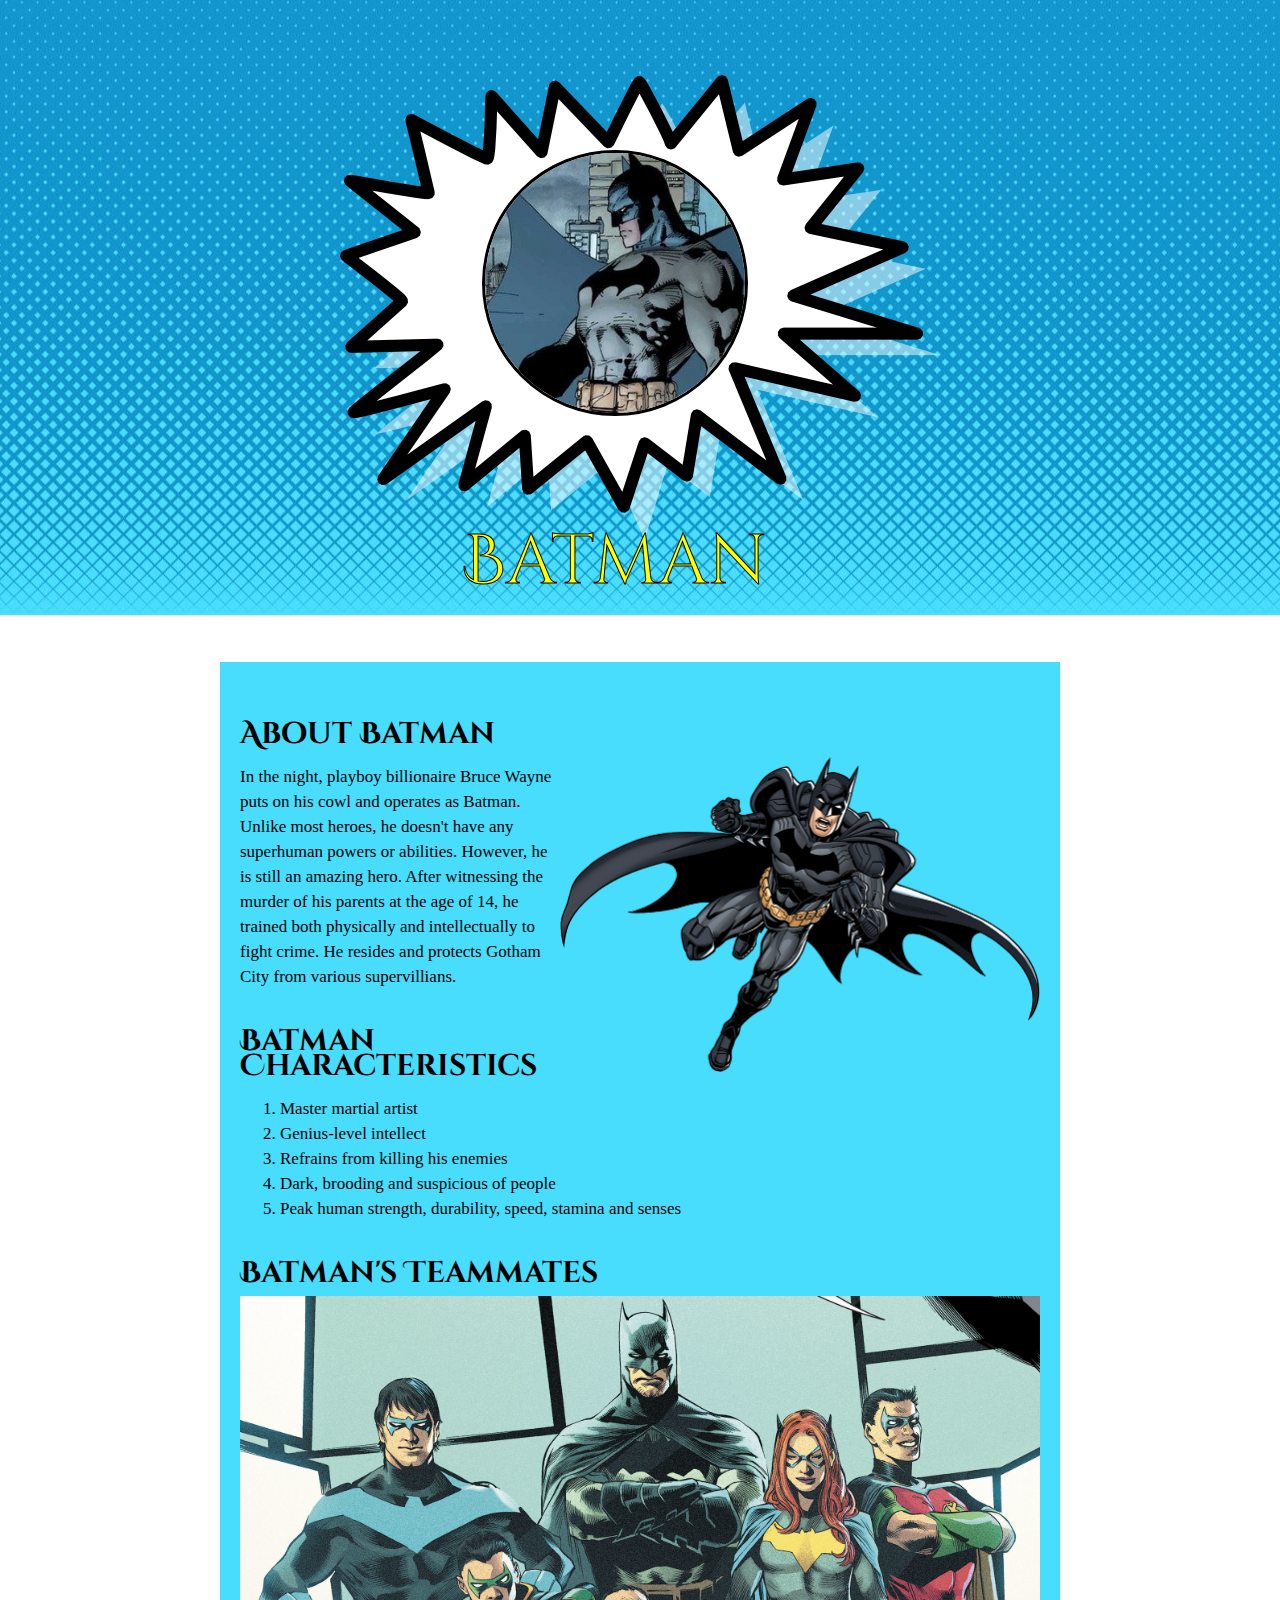
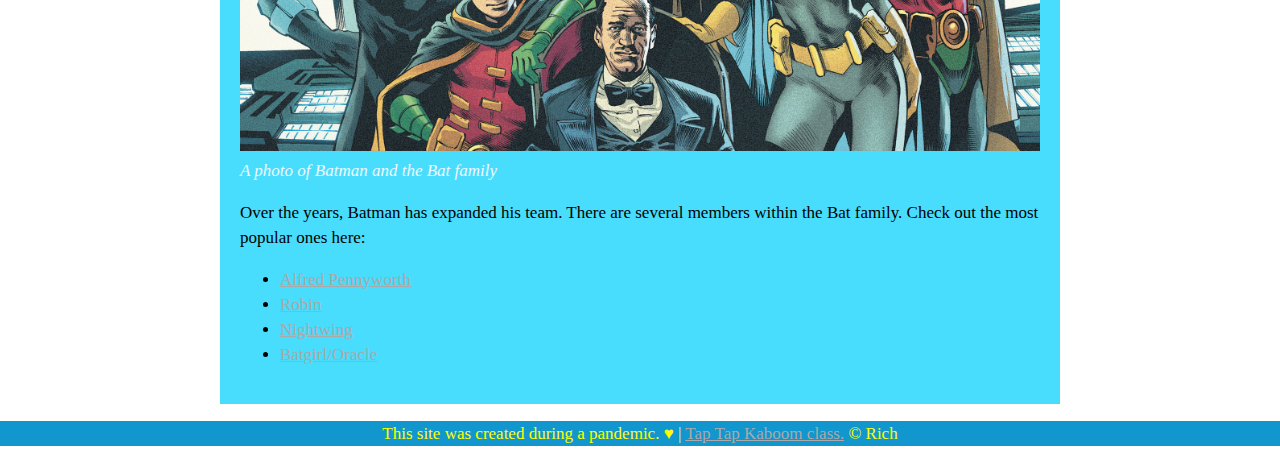
<file: index.html>
<!-- 0123456789012345678901234567890123456789012345678901234567890123456789012345678901234567890123456789 -->
<!DOCTYPE html>
<html lang="en">
<head>
    <meta charset="UTF-8">
    <meta name="viewport" content="width=device-width, initial-scale=1.0">
    <title>Batman</title>
    <link rel="icon" href="img/batman-avi.jpg">
    <link href="https://fonts.googleapis.com/css2?family=Cinzel+Decorative&display=swap" rel="stylesheet">
    <link rel="stylesheet" type="text/css" href="css/hero.css">
</head>
<body>
    <!-- header element -->
    <header>

        <img src="img/batman-avi.jpg" alt="">
        <!-- <img src="img/batman-redavi.jpg" alt=""> -->
        <h1>Batman</h1>
    </header>

    <!-- main element -->
    <main>
        <h2>About Batman</h2>
        <!-- <img src="img/Batman.jpg" alt="Batman!"> -->
        <img src="img/batman-black-fly.png" class="BlueBatman" alt="">
        <p>In the night, playboy billionaire Bruce Wayne puts on his cowl and operates as Batman. Unlike most
            heroes, he doesn't have any superhuman powers or abilities. However, he is still an amazing
            hero. After witnessing the murder of his parents at the age of 14, he trained both physically
             and intellectually to fight crime. He resides and protects Gotham City from various
              supervillians.</p>
        <!-- <img src="img/batman-family.jpg" alt=""> -->
        <!-- <p class="caption">Batman and the Bat family</p> -->
        <h2>Batman Characteristics</h2>
        <ol>
            <!-- <li>Scary cowl</li>
            <li>Silent and strong</li>
            <li>Has many enemies</li> -->
            <li>Master martial artist</li>
            <li>Genius-level intellect</li>
            <li>Refrains from killing his enemies</li>
            <li>Dark, brooding and suspicious of people</li>
            <li>Peak human strength, durability, speed, stamina and senses</li>
        </ol>

        <!-- friends -->

        <h2>Batman's Teammates</h2>
        <img src="img/batman-alfred-family.jpg" alt="Batman and his fam!">
        <p class="caption">A photo of Batman and the Bat family</p>
        <p>Over the years, Batman has expanded his team. There are several members within the Bat family.
             Check out the most popular ones here:</p>
        <ul>
            <li><a target="_blank" href="https://en.wikipedia.org/wiki/Alfred_Pennyworth">Alfred Pennyworth</a></li>
            <li><a target="_blank" href="https://en.wikipedia.org/wiki/Robin_(character)">Robin</a></li>
            <li><a target="_blank" href="https://en.wikipedia.org/wiki/Nightwing">Nightwing</a></li>
            <li><a target="_blank" href="https://en.wikipedia.org/wiki/Barbara_Gordon">Batgirl/Oracle</a></li>
        </ul>

    </main>

<!-- footer element -->
<footer>
    <p>This site was created during a pandemic. &hearts; | <a href="https://taptapkaboom.com">Tap Tap Kaboom class.</a> &copy; Rich</p>
</footer>

</body>
</html>
</file>
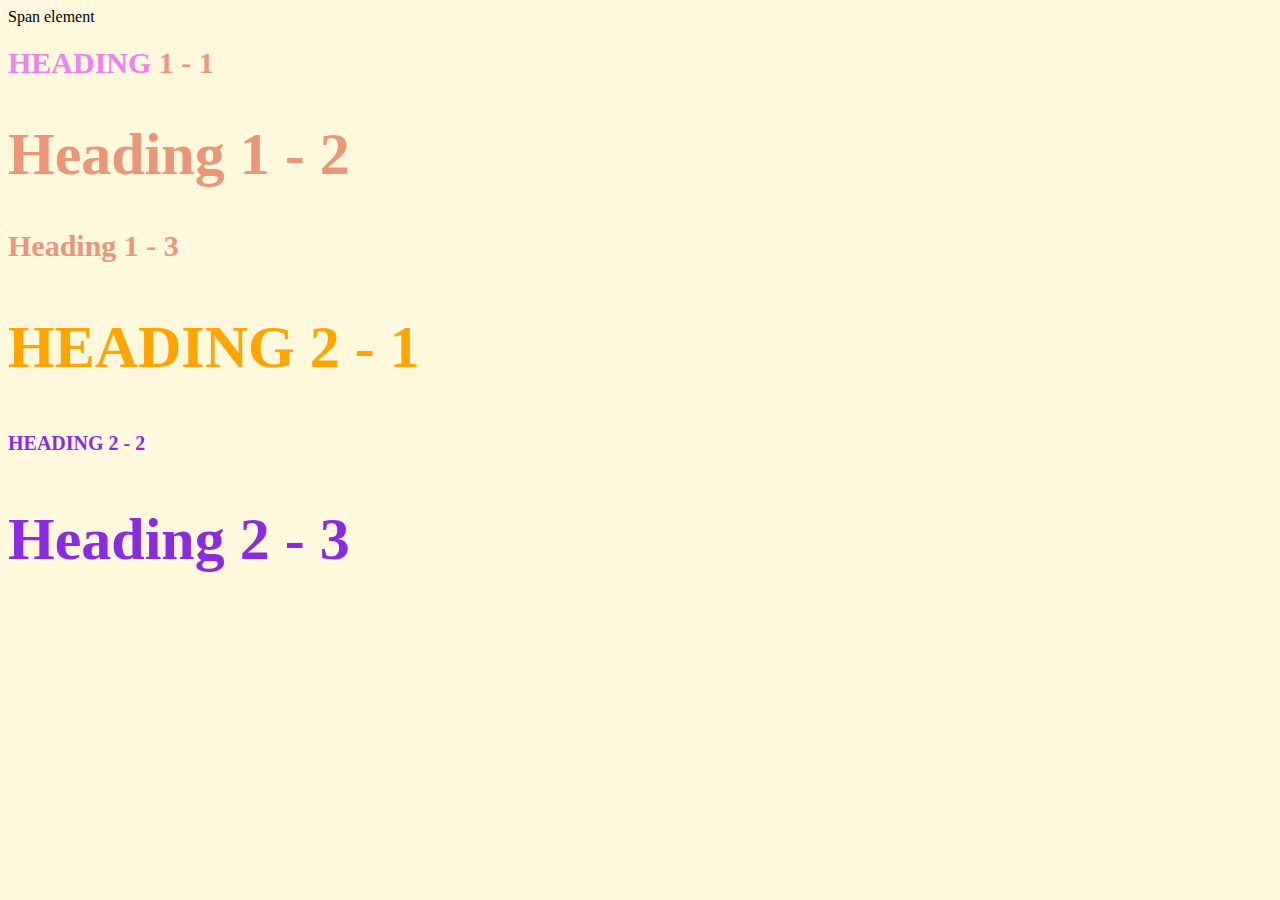
<file: style-test.html>
<!DOCTYPE html>
<html lang="en">
<head>
    <title>Style test</title>
    <link rel="stylesheet" type="text/css" href="css/test.css">
</head>
<body>
    <span>Span element</span>
    <h1 class="uppercase"><span>Heading</span> 1 - 1</h1>
    <h1 class="big">Heading 1 - 2</h1>
    <h1>Heading 1 - 3</h1>
    <h2 class="big uppercase">Heading 2 - 1</h2>
    <h2 class="uppercase">Heading 2 - 2</h2>
    <h2 class="big">Heading 2 - 3</h2>

</body>
</html>
</file>
<file: css/hero.css>
body{
    margin: 0;
    font-family: 'Cambria', 'Times New Roman', Times, serif;
    font-size: 17px;
    line-height: 25px;
}

header{
    background-image: url(../img/action-comic-bg.png), url(../img/bg-blue-dot.jpg);
    /* background-position: 490px 20px, 0; */
    background-position: center;
    background-color: gray;
    background-repeat: no-repeat, repeat;
    text-align: center;
    /* padding-top: 100px; */
    /* padding-bottom: 20px; */
    padding-top: 150px;
    padding-right: 50px;
}

h1, h2{
    font-family: 'Cinzel Decorative', cursive;
}

header h1{
    -webkit-text-stroke: 1px black; /* width and color */
    color: yellow;
    font-size: 70px;
    font-weight: 100;
    padding-top: 80px;
    padding-bottom: 40px;
}

h2{
    font-size: 30px;
    margin: 40px 0 10px;
}

header img{
    border-radius: 150px;
    width: 260px;
    border: 3px solid;
}

main{
    max-width: 800px;
    margin: 0 auto;
    padding: 20px;
    background-color: rgb(72, 221, 253);
}

main img{
    max-width: 100%;
}

a{
    color: darkgray;
}

a:hover{
    background-color: yellow;
}

footer{
    background-color: rgb(17, 150, 206);
    text-align: center;
    color: yellow;
    padding: 0;
}

p.caption{
    color: aliceblue;
    font-style: italic;
    margin-top: 0;
}

img.BlueBatman{
    max-width:60%;
    height:auto;
    float: right;
}
</file>
<file: css/test.css>
body{
    background-color: cornsilk;
}

h1{
font-size: 30px;
color: darksalmon;
}

h2{
color: red;
font-size: 20px;
}

h2{
color: blueviolet;
}

.big{
font-size: 60px;
}

.uppercase{
text-transform: uppercase;
}

.big.uppercase{
color: orange
}

h1 span{
color: violet;
}
</file>
